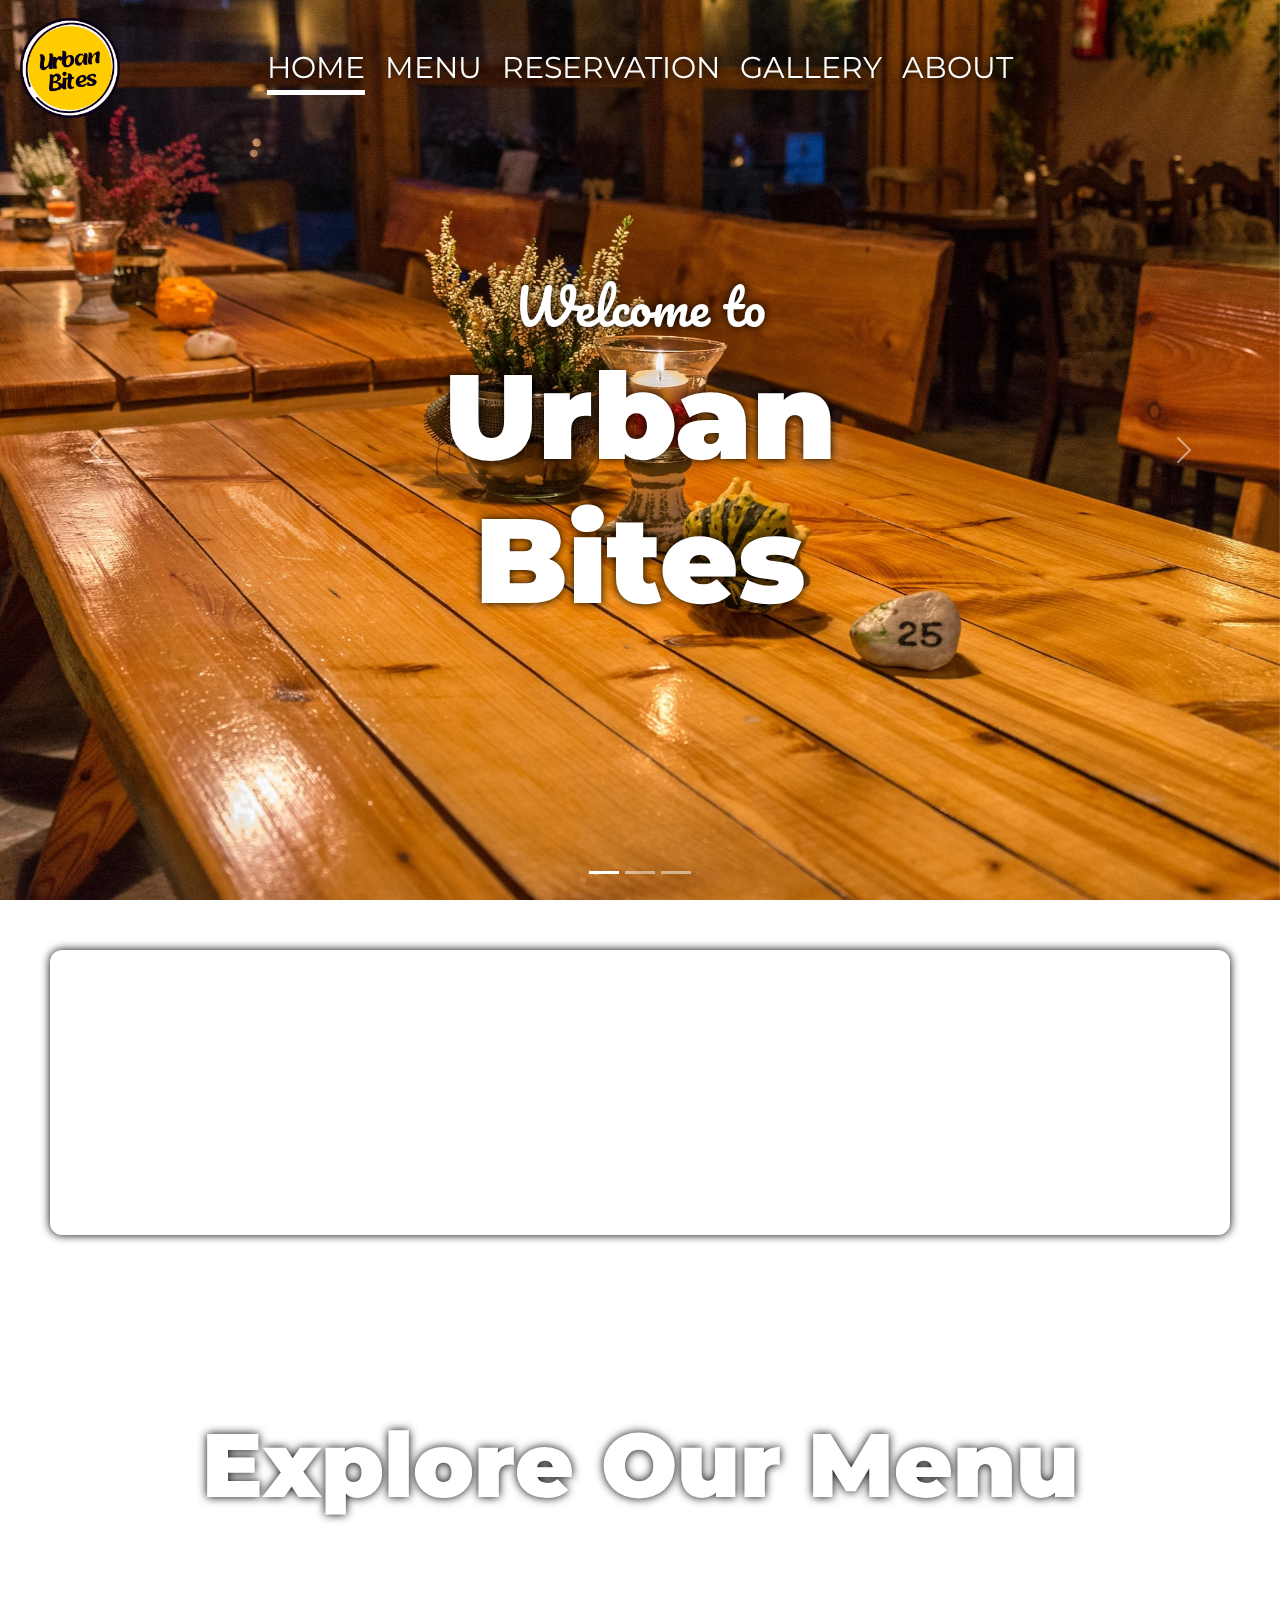
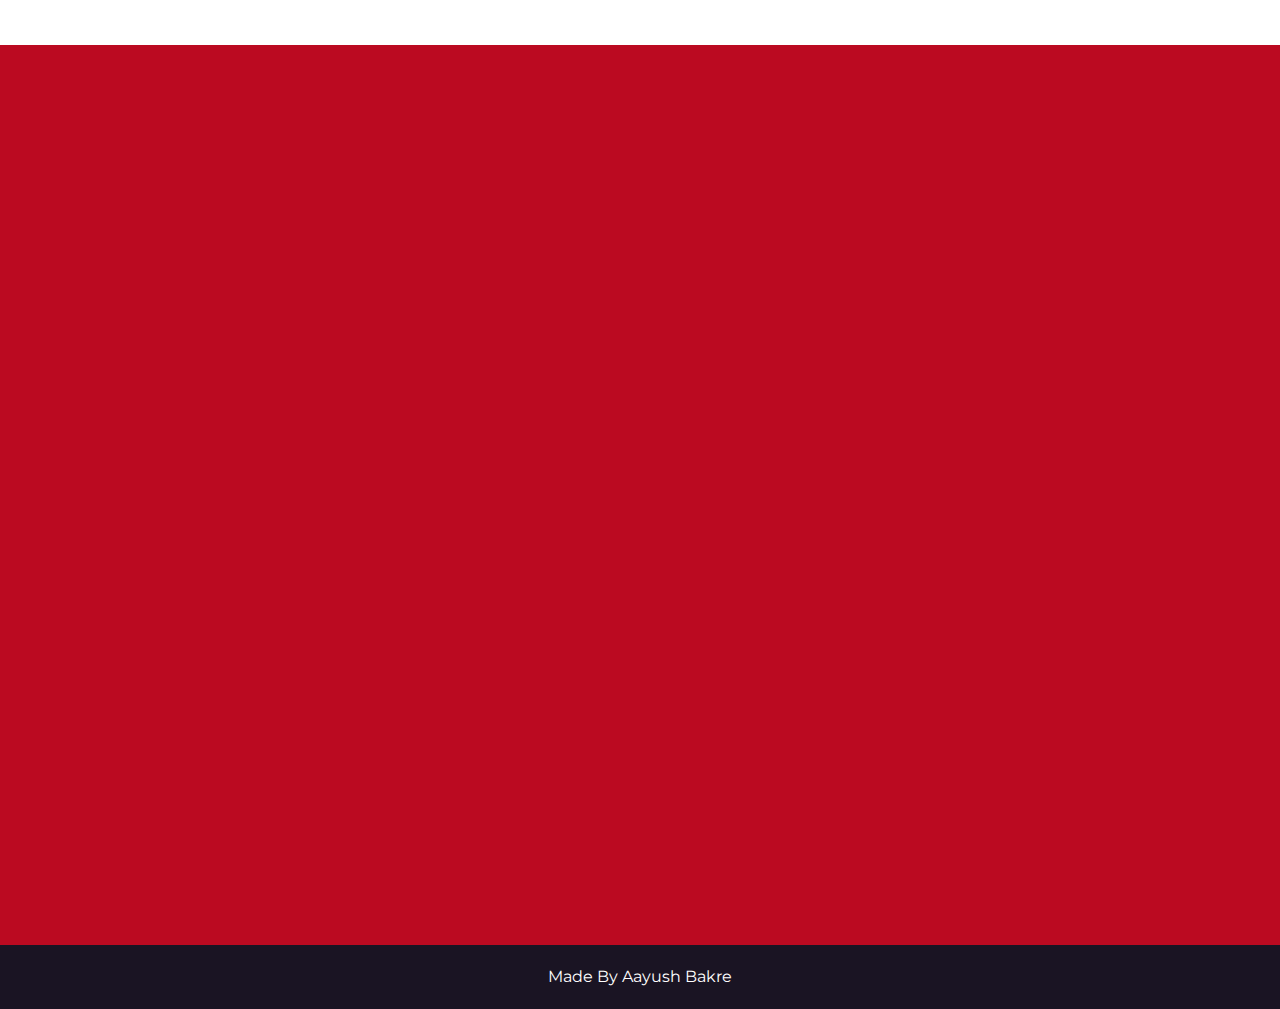
<file: index.html>
<!DOCTYPE html>
<html lang="en">

<head>
    <meta charset="UTF-8">
    <meta name="viewport" content="width=device-width, initial-scale=1.0">
    <title>Urban Bites</title>
    <link rel="icon" type="image/png" sizes="32x32" href="./image/favicon_io/favicon-32x32.png">
    <link href="https://fonts.googleapis.com/css2?family=Montserrat:ital,wght@0,100..900;1,100..900&family=Pacifico&display=swap" rel="stylesheet">
    <link rel="stylesheet" href="style.css">
    <link rel="stylesheet" href="animation.css">
    <link href="https://cdn.jsdelivr.net/npm/bootstrap@5.3.3/dist/css/bootstrap.min.css" rel="stylesheet">
    <script src="https://cdn.jsdelivr.net/npm/bootstrap@5.3.3/dist/js/bootstrap.bundle.min.js"></script>
</head>

<body id="bs-or">
    <div id="nav-container">
        <div id="logo"></div>
        <ul id="nav-list" class="font-montserrat">
            <li><a href="./index.html" class="current-page">HOME</a></li>
            <li><a href="./menu.html">MENU</a></li>
            <li><a href="./reservation.html">RESERVATION</a></li>
            <li><a href="./gallery.html">GALLERY</a></li>
            <li><a href="./about.html">ABOUT</a></li>
        </ul>
        <div class="hamburger">
            <span class="bar"></span>
            <span class="bar"></span>
            <span class="bar"></span>
        </div>
    </div>
    <div id="main" class="carousel slide" data-bs-ride="carousel" data-bs-interval="3000">
        <div class="carousel-indicators">
            <button type="button" data-bs-target="#main" data-bs-slide-to="0" class="active"></button>
            <button type="button" data-bs-target="#main" data-bs-slide-to="1"></button>
            <button type="button" data-bs-target="#main" data-bs-slide-to="2"></button>
        </div>
        <div class="carousel-inner">
            <div class="carousel-item active">
                <img src="./image/index/bg1.jpg" alt="Bg-1" class="d-block bg-img">
            </div>
            <div class="carousel-item">
                <img src="./image/index/bg2.jpg" alt="Bg-2" class="d-block bg-img">
            </div>
            <div class="carousel-item">
                <img src="./image/index/bg3.jpg" alt="Bg-3" class="d-block bg-img" id="bg3">
            </div>
        </div>
        <button class="carousel-control-prev" type="button" data-bs-target="#main" data-bs-slide="prev">
            <span class="carousel-control-prev-icon"></span>
        </button>
        <button class="carousel-control-next" type="button" data-bs-target="#main" data-bs-slide="next">
            <span class="carousel-control-next-icon"></span>
        </button>
    </div>
    <div id="heading-container">
        <p class="sub-heading text-shadow font-pacifico animated-heading">Welcome to</p>
        <h1 class="main-heading text-shadow font-montserrat animated-heading">Urban Bites</h1>
    </div>
    <div id="div-welcome" class="background">
        <div id="welcome-p-container" class="box-shadow">
            <p class="main-heading font-montserrat text-shadow reveal fade-in">Welcome to India's favorite restaurant. If you're looking for the best food, you came to the right place.</p>
        </div>
    </div>
    <div class="divider">
        <h1 class="main-heading text-shadow font-montserrat">Explore Our Menu</h1>
    </div>
    <div id="index-menu-container" class="background">
        <div class="index-menu-column">
            <div id="index-starter" class="index-menu-item box-shadow reveal fade-in">
                <a href="./menu.html#heading-starters"><p class="sub-heading font-pacifico">Starter</p></a>
            </div>
        </div>
        <div class="index-menu-column">
            <div id="index-main" class="index-menu-item box-shadow reveal fade-in">
                <a href="./menu.html#heading-main"><p class="sub-heading font-pacifico">Main</p></a>
            </div>
        </div>
        <div class="index-menu-column">
            <div id="index-drinks" class="index-menu-item box-shadow reveal fade-in">
                <a href="./menu.html#heading-drinks"><p class="sub-heading font-pacifico">Drinks</p></a>
            </div>
        </div>
        <div class="index-menu-column">
            <div id="index-dessert" class="index-menu-item box-shadow reveal fade-in">
                <a href="./menu.html#heading-dessert"><p class="sub-heading font-pacifico">Dessert</p></a>
            </div>
        </div>
    </div>

    <footer>
        <p>Made By Aayush Bakre</p>
    </footer>

    <script src="./nav.js"></script>
</body>

</html>
</file>
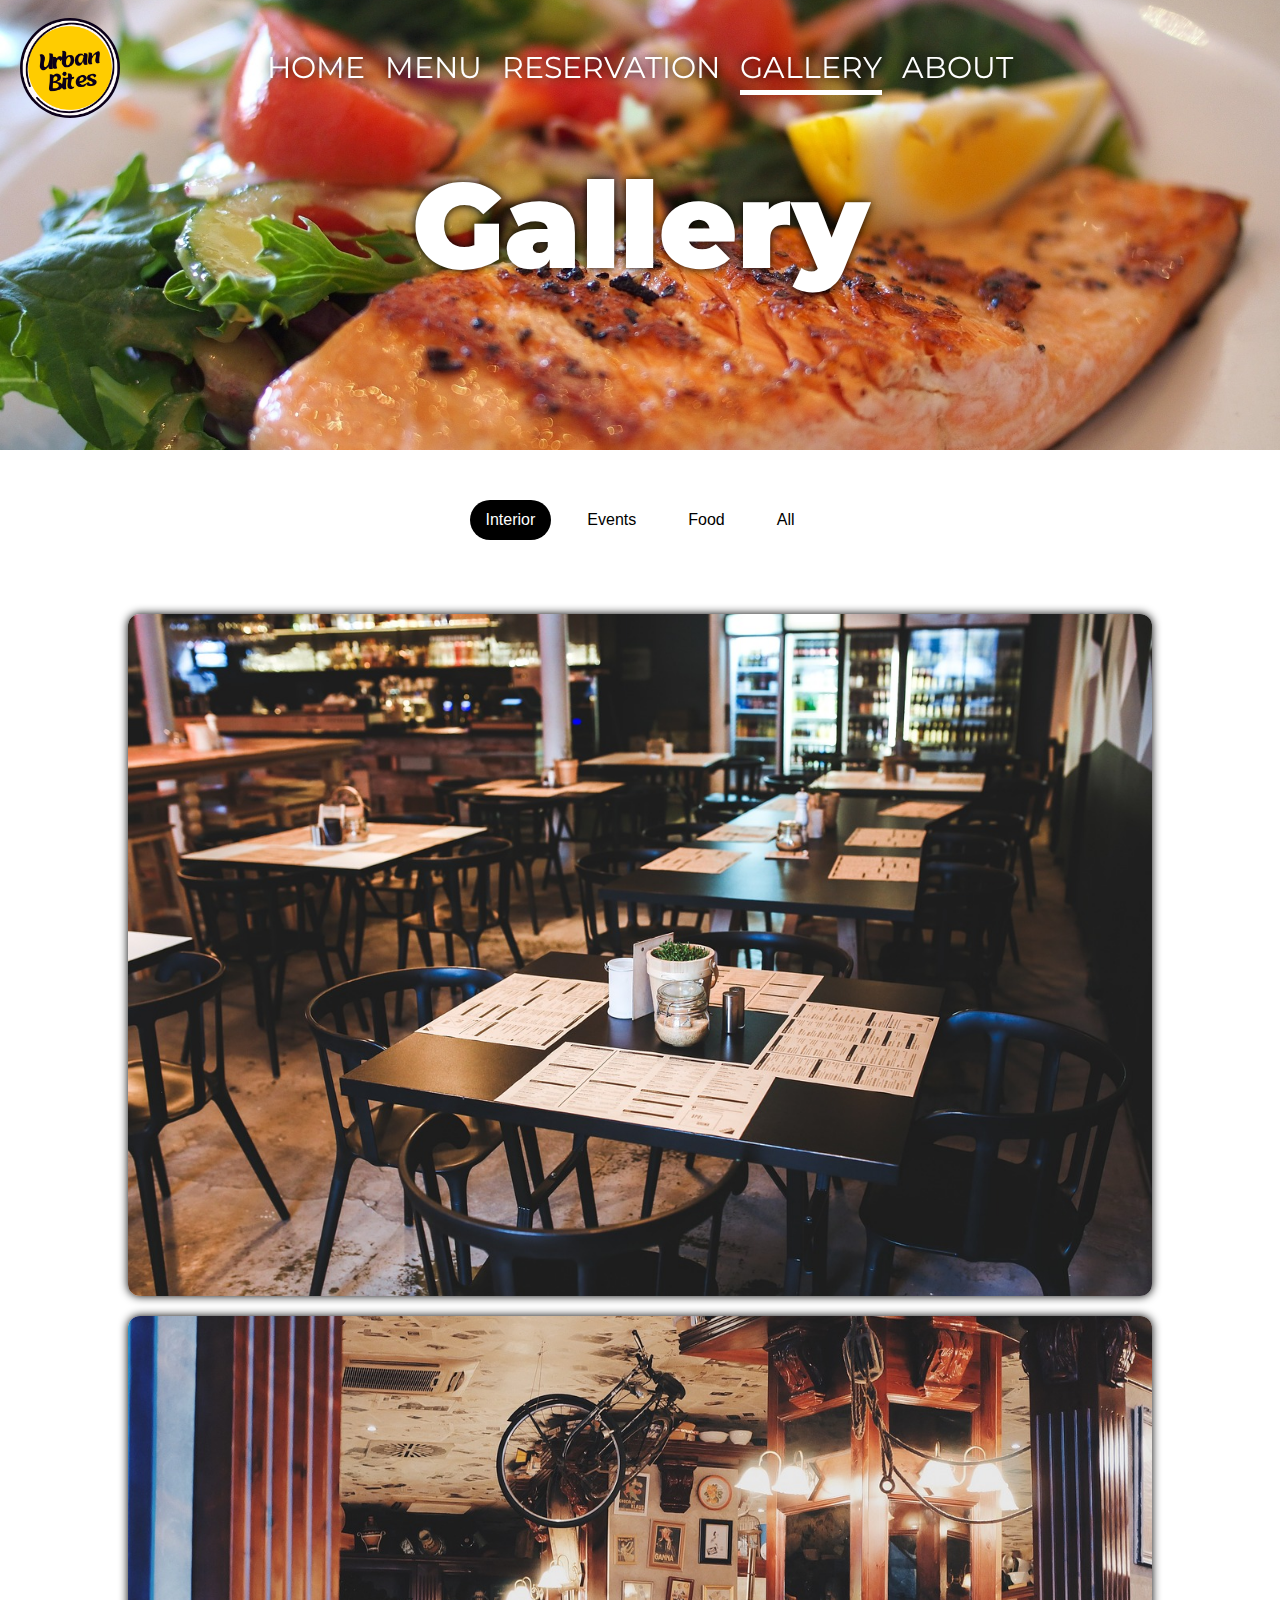
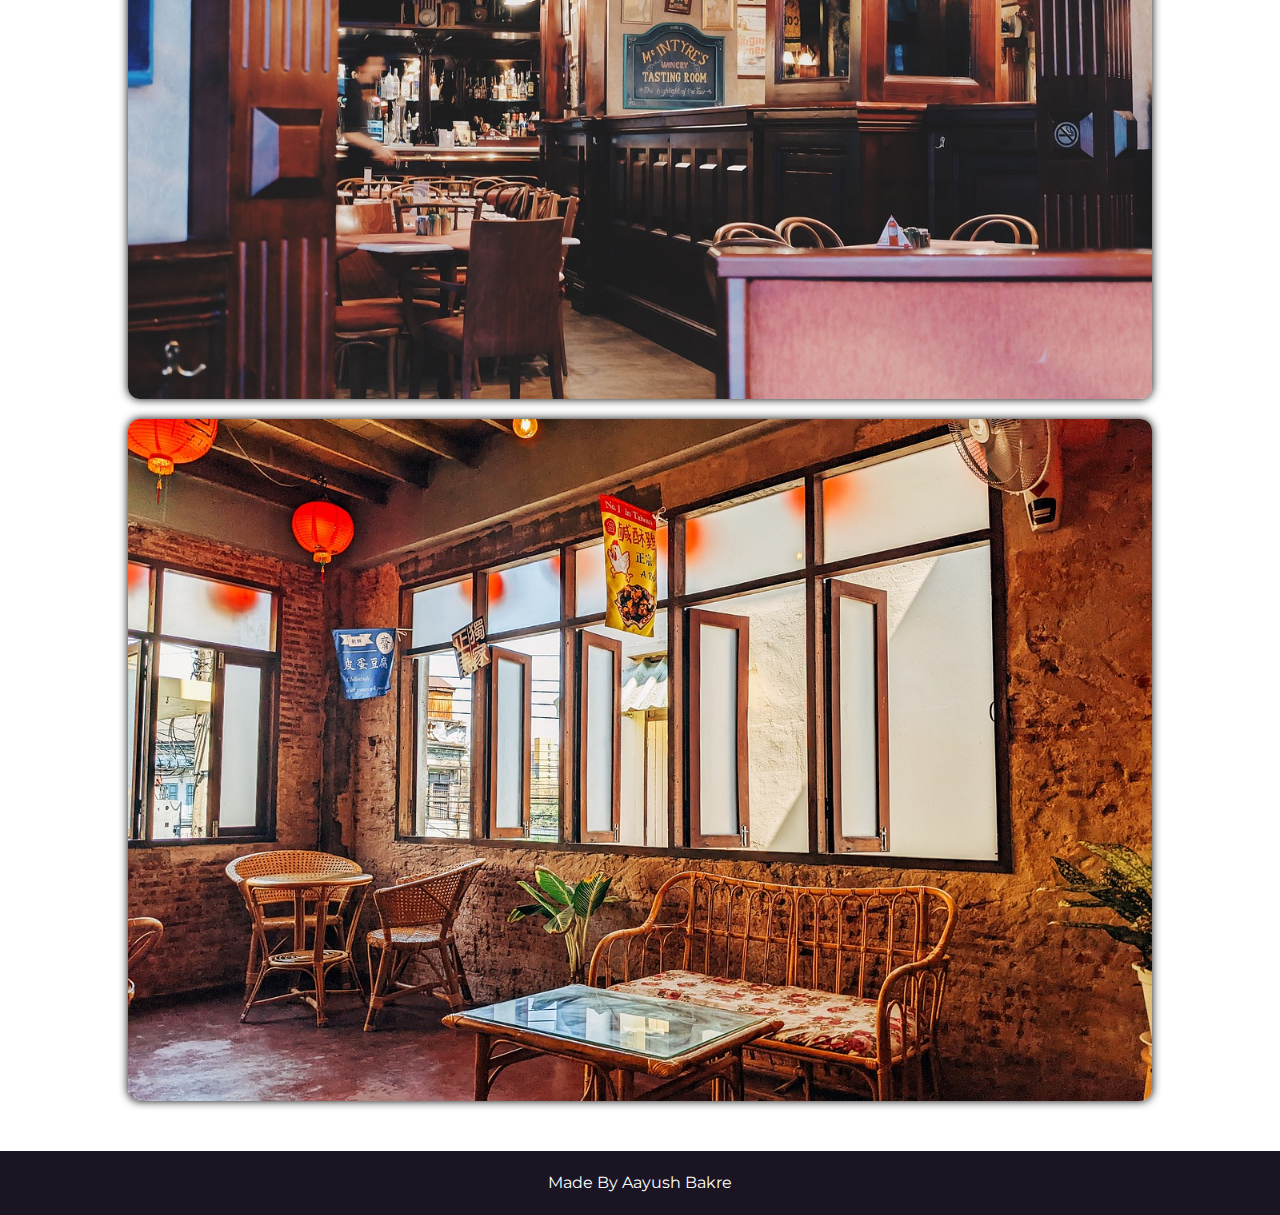
<file: gallery.html>
<!DOCTYPE html>
<html lang="en">

<head>
  <meta charset="UTF-8">
  <meta name="viewport" content="width=device-width, initial-scale=1.0">
  <title>Gallery</title>
  <link rel="icon" type="image/png" sizes="32x32" href="./image/favicon_io/favicon-32x32.png">
  <link
    href="https://fonts.googleapis.com/css2?family=Montserrat:ital,wght@0,100..900;1,100..900&family=Pacifico&display=swap"
    rel="stylesheet">
  <link rel="stylesheet" href="style.css">
  <link rel="stylesheet" href="gallery.css">
  <link rel="stylesheet" href="animation.css">
  <link href="https://cdn.jsdelivr.net/npm/bootstrap@5.3.3/dist/css/bootstrap.min.css" rel="stylesheet">
</head>

<body id="bs-or">
  <div id="nav-container">
    <div id="logo"></div>
    <ul id="nav-list" class="font-montserrat">
      <li><a href="./index.html">HOME</a></li>
      <li><a href="./menu.html">MENU</a></li>
      <li><a href="./reservation.html">RESERVATION</a></li>
      <li><a href="./gallery.html" class="current-page">GALLERY</a></li>
      <li><a href="./about.html">ABOUT</a></li>
    </ul>
    <div class="hamburger">
      <span class="bar"></span>
      <span class="bar"></span>
      <span class="bar"></span>
    </div>
  </div>

  <div id="gallery" class="page-heading">
    <h1 class="main-heading font-montserrat text-shadow animated-heading">Gallery</h1>
  </div>

  <div class="container-fluid">
    <ul class="nav nav-pills d-flex justify-content-center align-items-center">
      <li class="nav-item">
        <a class="nav-link active rounded-pill" data-bs-toggle="pill" href="#interior">Interior</a>
      </li>
      <li class="nav-item">
        <a class="nav-link rounded-pill" data-bs-toggle="pill" href="#events">Events</a>
      </li>
      <li class="nav-item">
        <a class="nav-link rounded-pill" data-bs-toggle="pill" href="#food">Food</a>
      </li>
      <li class="nav-item">
        <a class="nav-link rounded-pill" data-bs-toggle="pill" href="#all">All</a>
      </li>
    </ul>
    <div class="tab-content">
      <div id="interior" class="container tab-pane active fade show"><br>
        <div class="d-flex justify-content-center align-items-center flex-md-row flex-column flex-container">
          <img src="./image/gallery/interior-1.jpg" alt="" class="gallery-img">
          <img src="./image/gallery/interior-2.jpg" alt="" class="gallery-img">
          <img src="./image/gallery/interior-3.jpg" alt="" class="gallery-img">
        </div>
      </div>
      <div id="events" class="container tab-pane fade"><br>
        <div class="d-flex justify-content-center align-items-center flex-md-row flex-column flex-container">
          <img src="./image/gallery/event-1.jpg" alt="" class="gallery-img">
          <img src="./image/gallery/event-2.jpg" alt="" class="gallery-img">
          <img src="./image/gallery/event-3.jpg" alt="" class="gallery-img">
        </div>
      </div>
      <div id="food" class="container tab-pane fade"><br>
        <div class="d-flex justify-content-center align-items-center flex-md-row flex-column flex-container">
          <img src="./image/gallery/food-1.jpg" alt="" class="gallery-img">
          <img src="./image/gallery/food-2.jpg" alt="" class="gallery-img">
          <img src="./image/gallery/food-3.jpg" alt="" class="gallery-img">
        </div>
      </div>
      <div id="all" class="container tab-pane fade"><br>
        <div class="d-flex justify-content-center align-items-center flex-md-row flex-column flex-container">
          <img src="./image/gallery/interior-1.jpg" alt="" class="gallery-img">
          <img src="./image/gallery/interior-2.jpg" alt="" class="gallery-img">
          <img src="./image/gallery/interior-3.jpg" alt="" class="gallery-img">
        </div>
        <div class="d-flex justify-content-center align-items-center flex-md-row flex-column flex-container">
          <img src="./image/gallery/event-1.jpg" alt="" class="gallery-img">
          <img src="./image/gallery/event-2.jpg" alt="" class="gallery-img">
          <img src="./image/gallery/event-3.jpg" alt="" class="gallery-img">
        </div>
        <div class="d-flex justify-content-center align-items-center flex-md-row flex-column flex-container">
          <img src="./image/gallery/food-1.jpg" alt="" class="gallery-img">
          <img src="./image/gallery/food-2.jpg" alt="" class="gallery-img">
          <img src="./image/gallery/food-3.jpg" alt="" class="gallery-img">
        </div>
      </div>
    </div>
  </div>

  <footer>
    <p>Made By Aayush Bakre</p>
  </footer>

  <script src="https://cdn.jsdelivr.net/npm/bootstrap@5.3.3/dist/js/bootstrap.bundle.min.js"></script>
  <script src="./nav.js"></script>
</body>

</html>
</file>
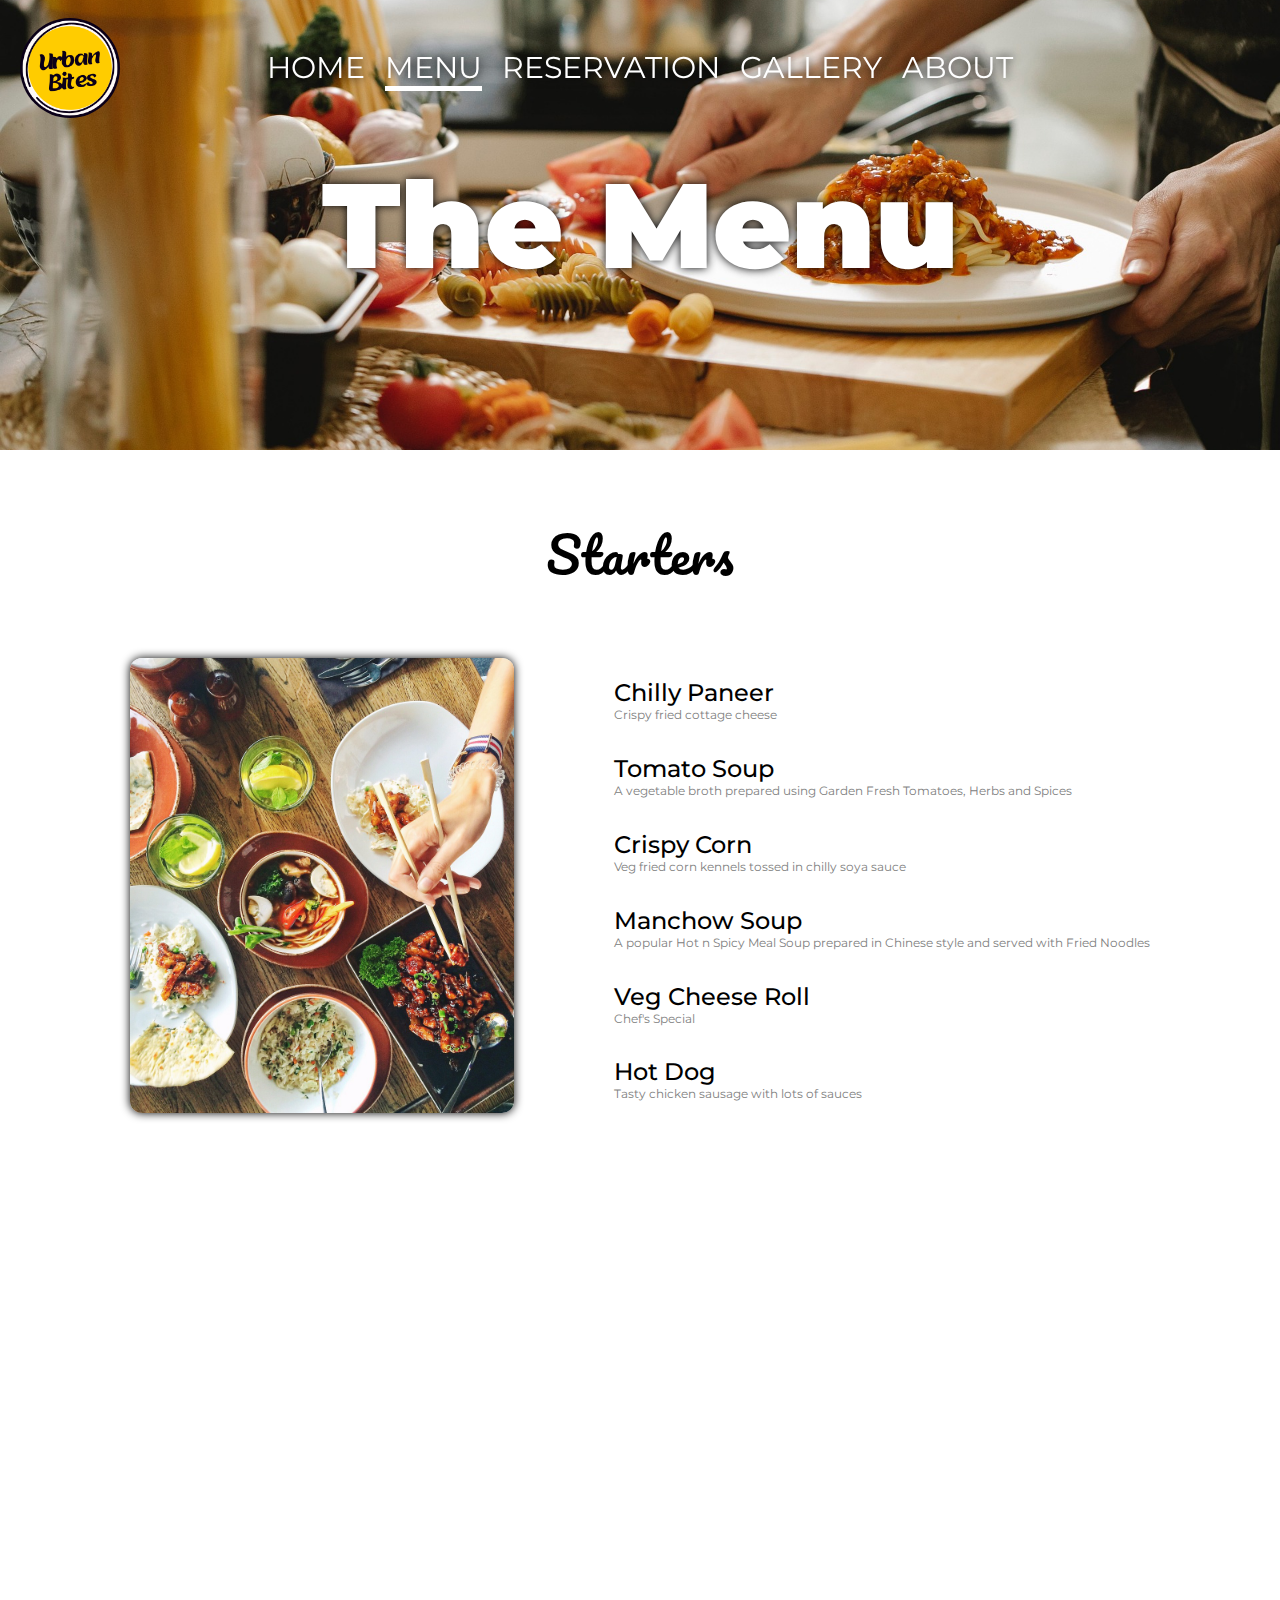
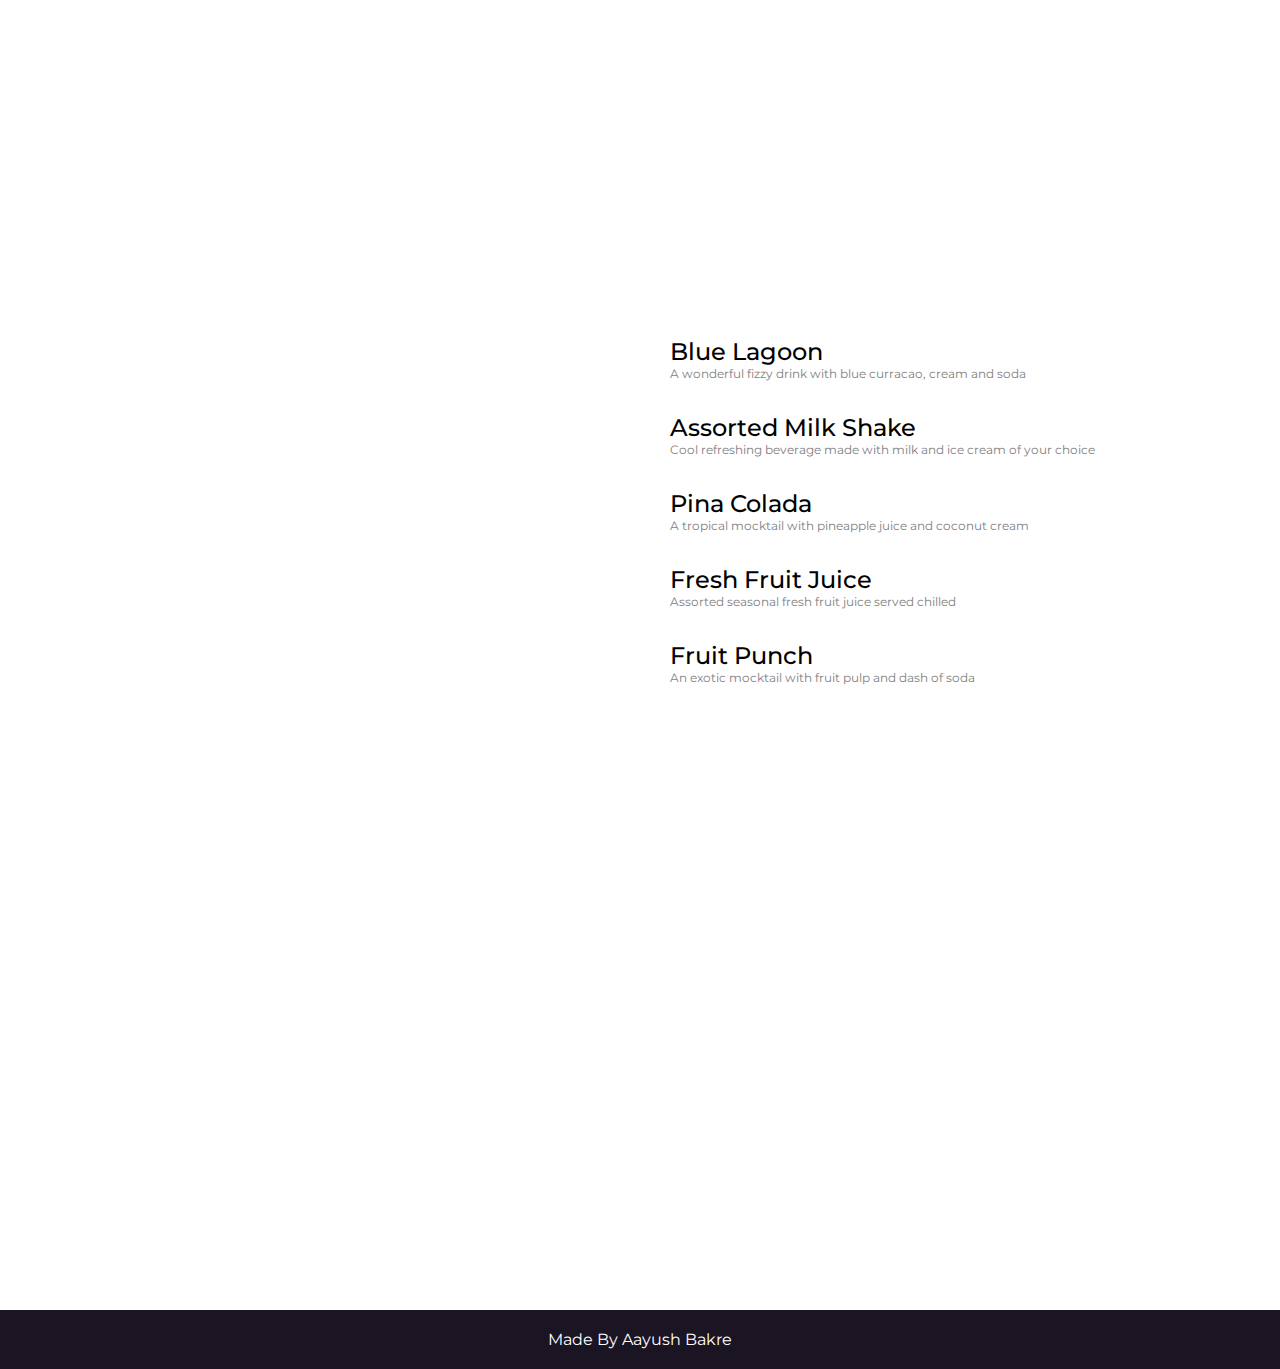
<file: menu.html>
<!DOCTYPE html>
<html lang="en">

<head>
    <meta charset="UTF-8">
    <meta name="viewport" content="width=device-width, initial-scale=1.0">
    <title>Menu</title>
    <link rel="icon" type="image/png" sizes="32x32" href="./image/favicon_io/favicon-32x32.png">
    <link href="https://fonts.googleapis.com/css2?family=Montserrat:ital,wght@0,100..900;1,100..900&family=Pacifico&display=swap" rel="stylesheet">
    <link rel="stylesheet" href="style.css">
    <link rel="stylesheet" href="menu.css">
    <link rel="stylesheet" href="animation.css">
</head>

<body id="bs-or">
    <div id="nav-container">
        <div id="logo"></div>
        <ul id="nav-list" class="font-montserrat">
            <li><a href="./index.html">HOME</a></li>
            <li><a href="./menu.html"  class="current-page">MENU</a></li>
            <li><a href="./reservation.html">RESERVATION</a></li>
            <li><a href="./gallery.html">GALLERY</a></li>
            <li><a href="./about.html">ABOUT</a></li>
        </ul>
        <div class="hamburger">
            <span class="bar"></span>
            <span class="bar"></span>
            <span class="bar"></span>
        </div>
    </div>

    <div id="menu" class="page-heading">
        <h1 class="main-heading font-montserrat text-shadow animated-heading">The Menu</h1>
    </div>

    <h2 class="sub-heading font-pacifico menu-heading" id="heading-starters">Starters</h2>

    <div class="menu-container">
        <div id="menu-starters" class="menu-tab">
            <div class="menu-img box-shadow" style="background-image: url(./image/menu/starter.jpg);"></div>
            <div class="menu-item-container">
            </div>
        </div>
    </div>

    <h2 class="sub-heading font-pacifico menu-heading reveal size-up" id="heading-main">Main</h2>

    <div class="menu-container">
        <div id="menu-main" class="menu-tab">
            <div class="menu-item-container reveal size-up right">
            </div>
            <div class="menu-img box-shadow reveal fade-right" style="background-image: url(./image/menu/main.jpg);"></div>
        </div>
    </div>

    <h2 class="sub-heading font-pacifico menu-heading reveal size-up" id="heading-drinks">Drinks</h2>

    <div class="menu-container">
        <div id="menu-drinks" class="menu-tab">
            <div class="menu-img box-shadow reveal fade-left" style="background-image: url(./image/menu/drinks.jpg);"></div>
            <div class="menu-item-container">
            </div>
        </div>
    </div>

    <h2 class="sub-heading font-pacifico menu-heading reveal size-up" id="heading-dessert">Dessert</h2>

    <div class="menu-container">
        <div id="menu-dessert" class="menu-tab">
            <div class="menu-item-container reveal size-up right">
            </div>
            <div class="menu-img box-shadow reveal fade-right" style="background-image: url(./image/menu/dessert.jpg);"></div>
        </div>
    </div>

    <footer>
        <p>Made By Aayush Bakre</p>
    </footer>

    <script src="./nav.js"></script>
    <script src="./menu.js"></script>
</body>

</html>
</file>
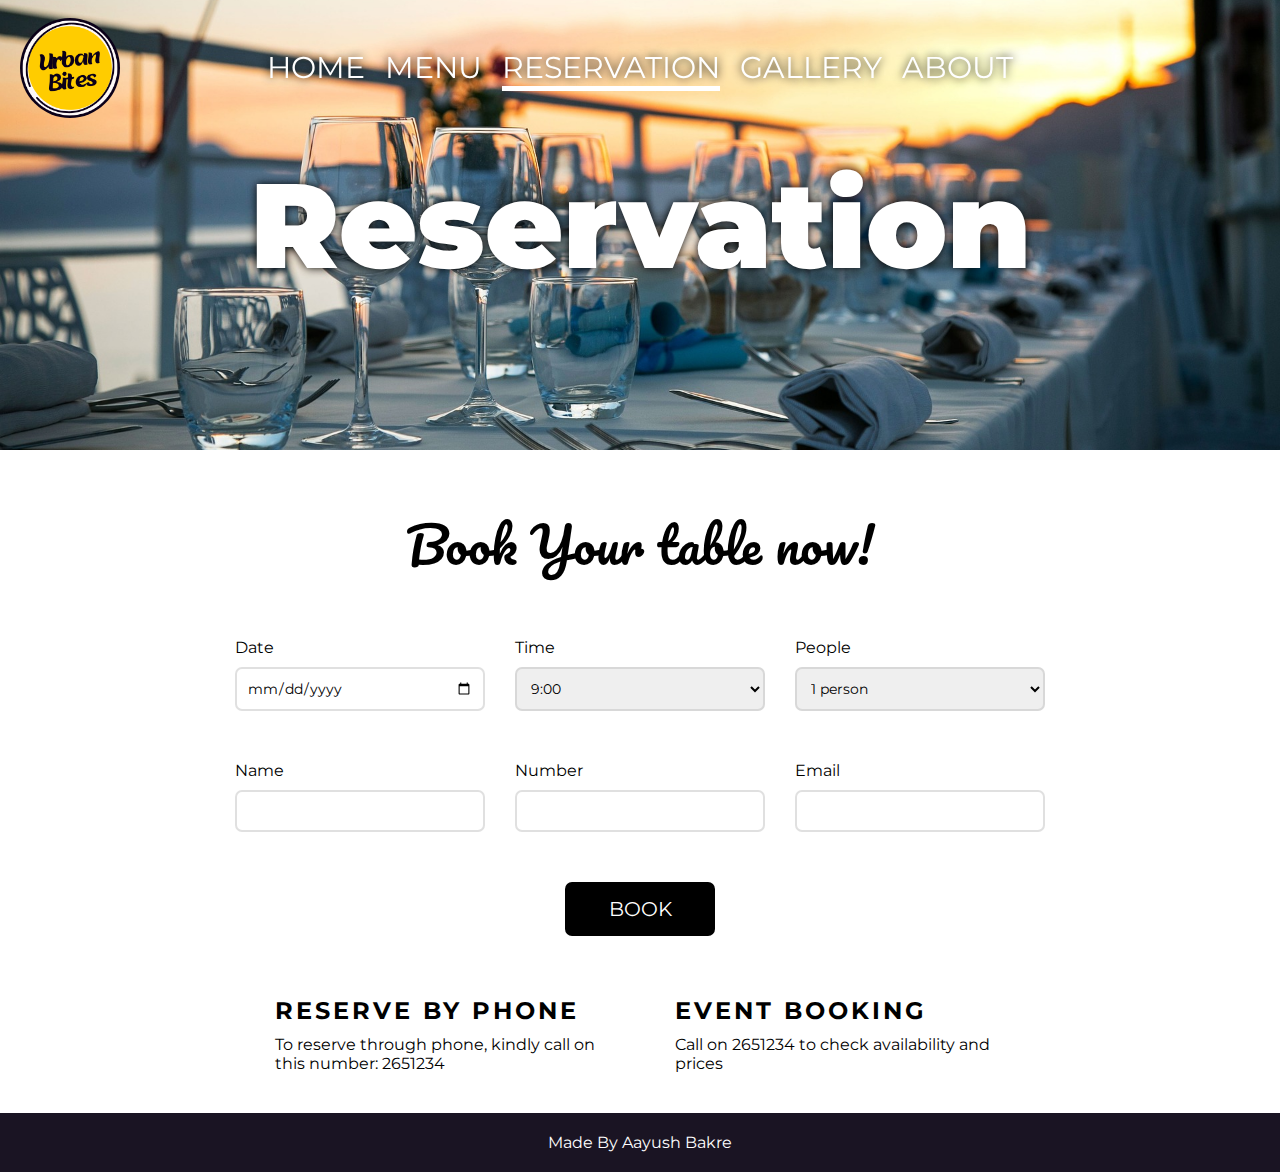
<file: reservation.html>
<!DOCTYPE html>
<html lang="en">
  <head>
    <meta charset="UTF-8" />
    <meta name="viewport" content="width=device-width, initial-scale=1.0" />
    <title>Reservation</title>
    <link
      rel="icon"
      type="image/png"
      sizes="32x32"
      href="./image/favicon_io/favicon-32x32.png"
    />
    <link
      href="https://fonts.googleapis.com/css2?family=Montserrat:ital,wght@0,100..900;1,100..900&family=Pacifico&display=swap"
      rel="stylesheet"
    />
    <link rel="stylesheet" href="style.css" />
    <link rel="stylesheet" href="reservation.css" />
    <link rel="stylesheet" href="animation.css" />
    <script src="https://ajax.googleapis.com/ajax/libs/jquery/3.7.1/jquery.min.js"></script>
  </head>

  <body id="bs-or">
    <div id="nav-container">
      <div id="logo"></div>
      <ul id="nav-list" class="font-montserrat">
        <li><a href="./index.html">HOME</a></li>
        <li><a href="./menu.html">MENU</a></li>
        <li>
          <a href="./reservation.html" class="current-page">RESERVATION</a>
        </li>
        <li><a href="./gallery.html">GALLERY</a></li>
        <li><a href="./about.html">ABOUT</a></li>
      </ul>
      <div class="hamburger">
        <span class="bar"></span>
        <span class="bar"></span>
        <span class="bar"></span>
      </div>
    </div>

    <div id="reservation" class="page-heading">
      <h1 class="main-heading font-montserrat text-shadow animated-heading">
        Reservation
      </h1>
    </div>

    <div id="reservation-form-container" class="animated-heading">
      <h1 class="sub-heading font-pacifico">Book Your table now!</h1>
      <form action="javascript:void(0);" method="get" autocomplete="off">
        <div class="form-row">
          <div class="form-element">
            <label for="date">Date</label><br />
            <input type="date" id="date" name="date" required />
          </div>
          <div class="form-element">
            <label for="time">Time</label><br />
            <select name="time" id="time" required>
              <option value="9:00 AM">9:00</option>
              <option value="9:30 AM">9:30</option>
              <option value="9:30 AM">10:00</option>
              <option value="10:30 AM">10:30</option>
              <option value="11:00 AM">11:00</option>
              <option value="11:30 AM">11:30</option>
              <option value="12:00 PM">12:00</option>
              <option value="12:30 PM">12:30</option>
              <option value="13:00 PM">13:00</option>
              <option value="1:30 PM">13:30</option>
              <option value="2:00 PM">14:00</option>
              <option value="2:30 PM">14:30</option>
              <option value="3:00 PM">15:00</option>
              <option value="3:30 PM">15:30</option>
              <option value="4:00 PM">16:00</option>
              <option value="4:30 PM">16:30</option>
              <option value="5:00 PM">17:00</option>
              <option value="5:30 PM">17:30</option>
              <option value="6:00 PM">18:00</option>
            </select>
          </div>
          <div class="form-element">
            <label for="people">People</label><br />
            <select name="people" id="people" required>
              <option value="1">1 person</option>
              <option value="2">2 people</option>
              <option value="3">3 people</option>
              <option value="4">4 people</option>
              <option value="5">5 people</option>
              <option value="6">6 people</option>
              <option value="7">7 people</option>
              <option value="8">8 people</option>
              <option value="9">9 people</option>
              <option value="10">10 people</option>
              <option value="11">11 people</option>
              <option value="12">12 people</option>
            </select>
          </div>
        </div>
        <div class="form-row">
          <div class="form-element">
            <label for="name">Name</label><br />
            <input type="text" name="name" id="name" required />
          </div>
          <div class="form-element">
            <label for="phone">Number</label><br />
            <input
              type="tel"
              name="phone"
              id="phone"
              pattern="[0-9]{10}"
              required
            />
          </div>
          <div class="form-element">
            <label for="email">Email</label><br />
            <input type="email" name="email" id="email" required />
          </div>
        </div>
        <button id="submit">BOOK</button>
      </form>
      <div id="message-container" class="box-shadow">
        <h1 class="font-montserrat"></h1>
        <button>
          <a href="./reservation.html" id="book-again">BOOK AGAIN</a>
        </button>
      </div>
    </div>

    <div class="booking-container size-up s-up">
      <div>
        <h2>RESERVE BY PHONE</h2>
        <p>To reserve through phone, kindly call on this number: 2651234</p>
      </div>
      <div>
        <h2>EVENT BOOKING</h2>
        <p>Call on 2651234 to check availability and prices</p>
      </div>
    </div>

    <footer>
      <p>Made By Aayush Bakre</p>
    </footer>

    <script src="./nav.js"></script>
    <script>
      $(document).ready(function () {
        let today = new Date();

        let year = today.getFullYear();
        let month = today.getMonth() + 1;
        let date = today.getDate();
        if(date < 10) {
          date = `0${date}`;
        }
        if(month < 10) {
          month = `0${month}`;
        }
        let dateStr = `${year}-${month}-${date}`;
        $("#date").attr("min", dateStr);


        $("#submit").click(function () {
          let date = $("#date").val();
          let time = $("#time").val();
          let people =
            $("#people").val() > 1
              ? `${$("#people").val()} people`
              : `${$("#people").val()} person`;
          let name = $("#name").val();
          let phone = $("#phone").val();
          let email = $("#email").val();
          if(validateEmail(email)){
            if (name && people && date && time && phone && email && phone.length == 10) {
              let message = `${name}, Your reservation on date ${date} for ${people} is confirmed. Have a great time!`;
              $("#message-container h1").text(message);
              $("#reservation-form-container form").addClass("hide-form");
              $("#reservation-form-container .sub-heading").addClass("hide-form");
              $("#message-container").addClass("show-message");
            }
          }
        });
      });

      const validateEmail = (email) => {
        let re = /^[^\s@]+@[^\s@]+/;
        return re.test(email);
      };
    </script>
  </body>
</html>
</file>
<file: style.css>
* {
    box-sizing: border-box;
    font-family: sans-serif;
    --red: #BB0A21;
    --black: #1A1423;
}

.text-shadow {
    text-shadow: black 0 0 10px;
}

.box-shadow {
    box-shadow: 0 0 10px black;
}

.font-montserrat {
    font-family: "Montserrat", sans-serif;
}

.font-pacifico {
    font-family: "Pacifico", cursive;
}

body {
    margin: 0;
    padding: 0;
}

#bs-or #nav-container {
    height: 15vh;
    width: 100vw;
    position: fixed;
    top: 5px;
    display: flex;
    justify-content: center;
    align-items: center;
    font-size: 30px;
    transition: 0.5s ease;
    z-index: 2;
    top: 0;
}

#bs-or #nav-container::after {
    content: "";
    width: 100%;
    height: 20vh;
    background-color: var(--red);
    position: absolute;
    top: 0;
    opacity: 0;
    transition: 0.3s ease;
    z-index: -1;
    box-shadow: 0px 0px 20px 10px var(--black);
}

#bs-or #nav-container.nav-bg::after {
    opacity: 1;
    transform: translateY(-5vh);
}

#bs-or #nav-container.nav-bg a:hover {
    color: var(--black);
}

#bs-or #logo {
    background-image: url(./image/logo.png);
    width: 100px;
    height: 100px;
    background-position: center;
    background-repeat: no-repeat;
    background-size: 150%;
    border: none;
    border-radius: 50%;
    position: absolute;
    left: 20px;
    z-index: 2;
    cursor: pointer;
    transition: all 0.3s ease;
}

#bs-or #logo:hover {
    transform: scale(1.2);
}

#bs-or #nav-list {
    padding: 0;
    display: flex;
    margin: 0;
    gap: 20px;
    transition: all 0.3s ease;
}

#bs-or #nav-list li {
    list-style: none;
    display: inline-block;
    text-shadow: 0 0 10px black;
    /* margin: 0 20px; */
}



#bs-or #nav-list a {
    text-decoration: none;
    color: white;
    font-family: "Montserrat", sans-serif;
    font-weight: 400;
    transition: color 0.5s ease;
    font-size: 30px;
}

.current-page {
    pointer-events: none;
    position: relative;
}

.current-page::after {
    content: "";
    display: block;
    position: absolute;
    width: 100%;
    height: 5px;
    left: 0;
    background-color: white;
    animation: underline 0.3s ease-in 1;
}

@keyframes underline {
    0% {
        left: 50%;
        width: 0%;
    }

    100% {
        left: 0;
        width: 100%;        
    }
}

#bs-or #nav-list a:hover {
    color: var(--red);
}

#bs-or .hamburger {
    display: none;
    position: absolute;
    z-index: 2;
    right: 40px;
    transform: all 0.3s ease;
}

#bs-or .hamburger::before {
    content: '';
    display: inline-block;
    width: 50px;
    height: 50px;
    border-radius: 50%;
    background-color: var(--red);
    opacity: 0.8;
    z-index: -2;
    position: absolute;
    left: 50%;
    top: 50%;
    transform: translateX(-50%) translateY(-50%);
}

#bs-or .bar {
    position: relative;
    width: 25px;
    height: 3px;
    background-color: white;
    display: block;
    margin: 5px;
    transition: all 0.3s ease;
}

#main {
    position: relative;
    z-index: 0;
}

.bg-img {
    height: 100vh;
    width: 100vw;
    object-fit: cover;
}

#bg3 {
    object-position: 80% 80%;
}

#heading-container {
    position: absolute;
    top: 50%;
    left: 50%;
    transform: translate(-50%, -50%);
    text-align: center;
    color: white;
}

.main-heading {
    font-weight: 900;
    font-size: 120px;
    margin: 0;
    color: white;
}

.sub-heading {
    font-weight: 400;
    font-size: 50px;
    margin: 0;
}

#div-welcome {
    /* height: 50vh; */
    display: flex;
    flex-direction: column;
    justify-content: center;
    align-items: center;
    padding: 50px;
}

#welcome-p-container {
    padding: 30px;
    border-radius: 12px;
    background-image: url(./image/index/pizza.jpg);
    background-attachment: fixed;
    background-size: cover;

}

#div-welcome p {
    text-align: center;
    font-size: 50px;
    color: white;
}

.divider {
    height: 40vh;
    display: flex;
    justify-content: center;
    align-items: center;
    background-image: url(./image/index/bg-div.jpg);
    background-attachment: fixed;
    color: white;
}

#index-menu-container {
    height: 50vh;
    display: flex;
    gap: 20px;
    padding: 10px;
    justify-content: center;
    align-items: center;
    background-color: var(--red);
}

.index-menu-item {
    background-color: red;
    display: flex;
    justify-content: center;
    align-items: center;
    border-radius: 12px;
    background-size: 110%;
    background-position: center;
    transition: all 0.5s ease;
    width: 22vw;
    aspect-ratio: 3/2;
}


.index-menu-item p {
    background-color: rgba(255, 255, 255, 0.7);
    padding: 10px 20px;
    border-radius: 15px;
    transition: all 0.5s ease;
    color: black;
}

.index-menu-item:hover {
    background-size: 140%;
    background-position: center;
    cursor: default;
}

.index-menu-item a {
    text-decoration: none;
}

#index-dinner:hover {
    background-size: 150%
}

.index-menu-item p:hover {
    background-color: var(--red);
    color: white;
}

#index-starter {
    background-image: url(./image/index/starter.jpg);
}

#index-main {
    background-image: url(./image/index/main.jpg);
}

#index-drinks {
    background-image: url(./image/index/drinks.jpg);
}

#index-dessert {
    background-image: url(./image/index/dessert.jpg);
}

.page-heading {
    height: 50vh;
    background-image: url(./image/index/bg2.jpg);
    background-size: cover;
    background-position: 50% 50%;
    display: flex;
    justify-content: center;
    align-items: center;
}

footer {
    display: flex;
    align-items: center;
    justify-content: center;
    gap: 20px;
    background-color: var(--black);
    color: white;
    padding: 20px;
}

footer p {
    font-family: "Montserrat", sans-serif;
    margin: 0;
}

@media (max-width:1400px) {
    #index-menu-container {
        flex-wrap: wrap;
        height: 100vh;
    }

    .index-menu-item {
        width: 40vw;
    }

    .divider h1 {
        font-size: 90px;
    }
}

@media (max-width:1025px) {
    #bs-or .hamburger {
        display: block;
    }

    #bs-or .hamburger.active .bar:nth-child(2) {
        opacity: 0;
    }

    #bs-or .hamburger.active .bar:nth-child(1) {
        transform: translateY(8px) rotate(45deg);
    }

    #bs-or .hamburger.active .bar:nth-child(3) {
        transform: translateY(-8px) rotate(-45deg);
    }

    #bs-or #nav-list {
        position: absolute;
        top: -100vh;
        display: fixed;
        flex-direction: column;
        justify-content: center;
        text-align: center;
        height: 100vh;
        width: 100vw;
        background-color: var(--red);
        padding: 20px;
    }

    #bs-or #nav-list.active {
        top: 0;
    }

    .divider h1 {
        text-align: center;
    }

    #index-menu-container {
        flex-direction: column;
        flex-wrap: nowrap;
        height: fit-content;
        justify-content: flex-start;
        padding: 50px 0;
    }

    .index-menu-item {
        width: 80vw;
    }
}

@media (max-width:768px) {
    .main-heading {
        font-size: 70px;
        word-wrap:normal;
        padding: 10px;
    }

    .sub-heading {
        font-size: 30px;
    }

    #div-welcome p {
        font-size: 20px;
    }

    .divider h1 {
        text-align: center;
        font-size: 70px;
    }

    footer {
        padding: 10px;
    }
}
</file>
<file: gallery.css>
#gallery {
    background-image: url(./image/gallery/gallery-bg.jpg);
}

.gallery-img {
    width: max(30vw, 400px);
    border-radius: 12px;
    box-shadow: 0 0 10px black;
}

.flex-container {
    gap: 20px;
    margin-bottom: 50px;
}

.nav-pills {
    gap: 20px !important;
    margin: 50px !important;
}

.nav-link:hover {
    background-color: black !important;
    color: white !important;
}

.nav-link {
    background-color: white !important;
    color: black !important;
}

.nav-link.active {
    background-color: black !important;
    color: white !important;
}

.all-img {
    padding: 10px !important;
}

@keyframes move-up {
    0% {
        transform: translateY(50px);
    }

    100% {
        transform: translateY(0);
    }
}

@keyframes size-up {
    0% {
        transform: scale(80%);
    }

    100% {
        transform: scale(100%);
    }
}

.fade.show {
    animation: move-up 0.5s ease 1;
}

.fade.show img {
    animation: size-up 0.5s ease 1;
}

@media (max-width:1280px) {

    .main-heading {
        text-align: center;
    }

    .tab-pane>div {
        flex-direction: column !important;
    }

    .gallery-img {
        width: 80vw !important;
    }
}
</file>
<file: menu.css>
#menu {
    background-image: url(./image/menu/menu-bg.jpg);
}

.menu-heading {
    text-align: center;
    padding: 60px;
}

.menu-img {
    width: 30vw;
    aspect-ratio: 4/3;
    background-size: cover;
    border-radius: 12px;
    background-position: 50%;
    position: relative;
    z-index: 1;
}

.menu-tab {
    display: flex;
    gap: 100px;
}

.menu-item p {
    color: grey;
    font-size: 12px;
}

.menu-item h2, .menu-item p {
    font-family: "Montserrat", sans-serif;
    position: relative;
    z-index: -1;
}

.menu-item p {
    margin-top: 0;
}

.menu-item h2 {
    margin-bottom: 0;
    font-weight: 500;
}

.menu-item-container {
    display: flex;
    flex-direction: column;
    justify-content: center;
    transition: all 0.5s ease;
    position: relative;
    z-index: 0;
}

.right {
    text-align: right;
}

.menu-item {
    animation: size-up 0.5s ease 1;
}

#events {
    text-align: right;
}

.menu-container {
    display: flex;
    justify-content: center;
    margin-bottom: 50px;
    position: relative;
    z-index: -1;
}

.menu-scroll {
    height: 20vh;
    width: 20px;
    background-color: red;
    opacity: 0;
    pointer-events: none;
    position: absolute;
}

@keyframes fade-left {
    0% {
        transform: translateX(500px);
    }

    100% {
        transform: translateX(0);
    }
}

@keyframes size-up {
    0% {
        transform: scale(80%);
    }

    100% {
        transform: scale(100%);
    }
}


#menu-starters .menu-img {
    animation: fade-left 0.5s ease 1;
}

#menu-starters .menu-item-container {
    animation: size-up 0.5s ease 1;
}

#heading-starter {
    animation: size-up 0.5s ease 1;
}

@media (max-width:1000px) {

    .main-heading {
        text-align: center;
    }

    .menu-container {
        margin: 0;
    }

    .menu-container:last-of-type {
        margin-bottom: 60px;
    }

    .menu-item-container {
        text-align: center;
        position: relative;
        z-index: 1;
        width: 60vw;
        padding: 40px;
        border-radius: 12px;
        color: white;
    }

    .menu-item-container::before {
        content: "";
        height: 100%;
        width: 100%;
        background-color: rgba(0, 0, 0, 0.7);
        position: absolute;
        top: 0;
        left: 0;
        z-index: -1;
        border-radius: 12px;
    }

    .menu-item h2, .menu-item p {
        color: white;
        text-shadow: black 0 0 10px;
    }

    .menu-img {
        display: none;
        position: absolute;
        z-index: -1;
        width: max-content;
        left: 50%;
        transform: translateX(-50%);
    }

    #menu-starters .menu-item-container {
        background-image: url(./image/menu/starter.jpg);
    }

    #menu-main .menu-item-container {
        background-image: url(./image/menu/main.jpg);
        background-position: center;
    }

    #menu-drinks .menu-item-container {
        background-image: url(./image/menu/drinks.jpg);
    }

    #menu-dessert .menu-item-container {
        background-image: url(./image/menu/dessert.jpg);
        background-size: 150%;
        background-position: center;
        background-repeat: no-repeat;
    }
}
</file>
<file: reservation.css>
#reservation {
    background-image: url(./image/reservation/reservation-bg.jpg);
}

#reservation-form-container {
    padding: 50px;
    display: flex;
    flex-direction: column;
    align-items: center;
    position: relative;
    min-height: 440px;
}

#reservation-form-container form {
    margin-top: 50px;
    display: flex;
    gap: 50px;
    flex-direction: column;
    align-items: center;
}

.form-row {
    display: flex;
    gap: 30px;
}

input, select {
    width: 250px;
    border-radius: 7px;
    border: solid 2px rgba(194, 194, 194, 0.5);
    padding: 10px;
    margin-top: 10px;
    outline: none;
    transition: all 0.4s ease;
    font-size: 14px;
    font-family: "Montserrat", sans-serif;
}

option {
    font-family: "Montserrat", sans-serif;
}

label {
    font-family: "Montserrat", sans-serif;
}

input:hover, select:hover {
    border: solid 2px rgba(116, 116, 116, 0.5);
}

input:focus, select:focus {
    border: solid 2px red;
}

#submit {
    background-color: black;
    color: white;
    width: 150px;
    padding: 15px;
    border: none;
    border-radius: 7px;
    font-size: 20px;
    font-family: "Montserrat", sans-serif;
    transition: all 0.5s ease;
}

#submit:hover {
    background-color: var(--red);
    cursor: pointer;
}

.booking-container {
    display: flex;
    justify-content: center;
    text-align: left;
    gap: 50px;
    margin-bottom: 30px;
}

.booking-container div {
    text-align: left;
    max-width: 350px;
}

.booking-container h2, .booking-container p{
    margin: 10px;
    font-family: "Montserrat", sans-serif;
}

.booking-container h2 {
    letter-spacing: 3px;
}

.s-up {
    animation: size-up 0.5s ease 1;
}

#message-container {
    width: 90vw;
    height: max(30vh, 400px);
    padding: 20px;
    background-color: var(--red);
    margin-bottom: 20px;
    display: flex;
    flex-direction: column;
    justify-content: space-evenly;
    align-items: center;
    text-align: center;
    position: absolute;
    top: 20px;
    border-radius: 12px;
    opacity: 0;
    pointer-events: none;
    transition: all 0.3s ease;
    transform: scale(0);
}

#message-container h1 {
    font-size: 30px;
    /* max-width: 80%; */
    color: white;
    margin-top: 0;
}

#message-container button {
    background-color: black;
    width: 150px;
    padding: 15px;
    border: none;
    border-radius: 7px;
    transition: all 0.5s ease;
}

#book-again {
    color: white;
    font-size: 20px;
    font-family: "Montserrat", sans-serif;
    text-decoration: none;
}

#message-container.show-message {
    opacity: 1;
    pointer-events: all;
    transform: scale(1);
}

#reservation-form-container form.hide-form {
    display: none;
}

.hide-form {
    display: none;
}

@keyframes size-up {
    0% {
        transform: scale(80%);
    }

    100% {
        transform: scale(100%);
    }
}

@media (max-width:1000px) {

    .main-heading {
        text-align: center;
        font-size: 50px;
    }

    .form-row {
        flex-direction: column;
    }

    .booking-container {
        flex-direction: column;
        align-items: center;
    }

    .booking-container h2, .booking-container p{
        text-align: center;
    }
}
</file>
<file: animation.css>
.animated-heading {
    animation: load-up 0.5s ease 1;
}

@keyframes load-up {
    0% {
        opacity: 0;
        transform: translateY(10px);
    }

    100% {
        opacity: 100%;
        transform: translateY(0);
    }
}

.reveal {
    opacity: 0;
    transition: all 0.3s ease;
}

.reveal.revealed {
    opacity: 1;
}

.revealed.fade-in {
    animation: fade-in 0.5s ease 1;
}

.revealed.fade-right {
    animation: fade-right 0.7s ease 1;
}

.revealed.fade-left {
    animation: fade-left 0.7s ease 1;
}

.revealed.size-up {
    animation: size-up 0.5s ease 1;
}

@keyframes size-up {
    0% {
        transform: scale(80%);
    }

    100% {
        transform: scale(100%);
    }
}

@keyframes fade-in {
    0% {
        opacity: 0;
        transform: scale(0.5);
    }

    100% {
        opacity: 100%;
        transform: scale(1);
    }
}

@keyframes fade-left {
    0% {
        transform: translateX(500px);
    }

    25% {
        opacity: 1;
    }

    100% {
        transform: translateX(0);
    }
}

@keyframes fade-right {
    0% {
        transform: translateX(-500px);
    }

    25% {
        opacity: 1;
    }

    100% {
        transform: translateX(0);
    }
}
</file>
